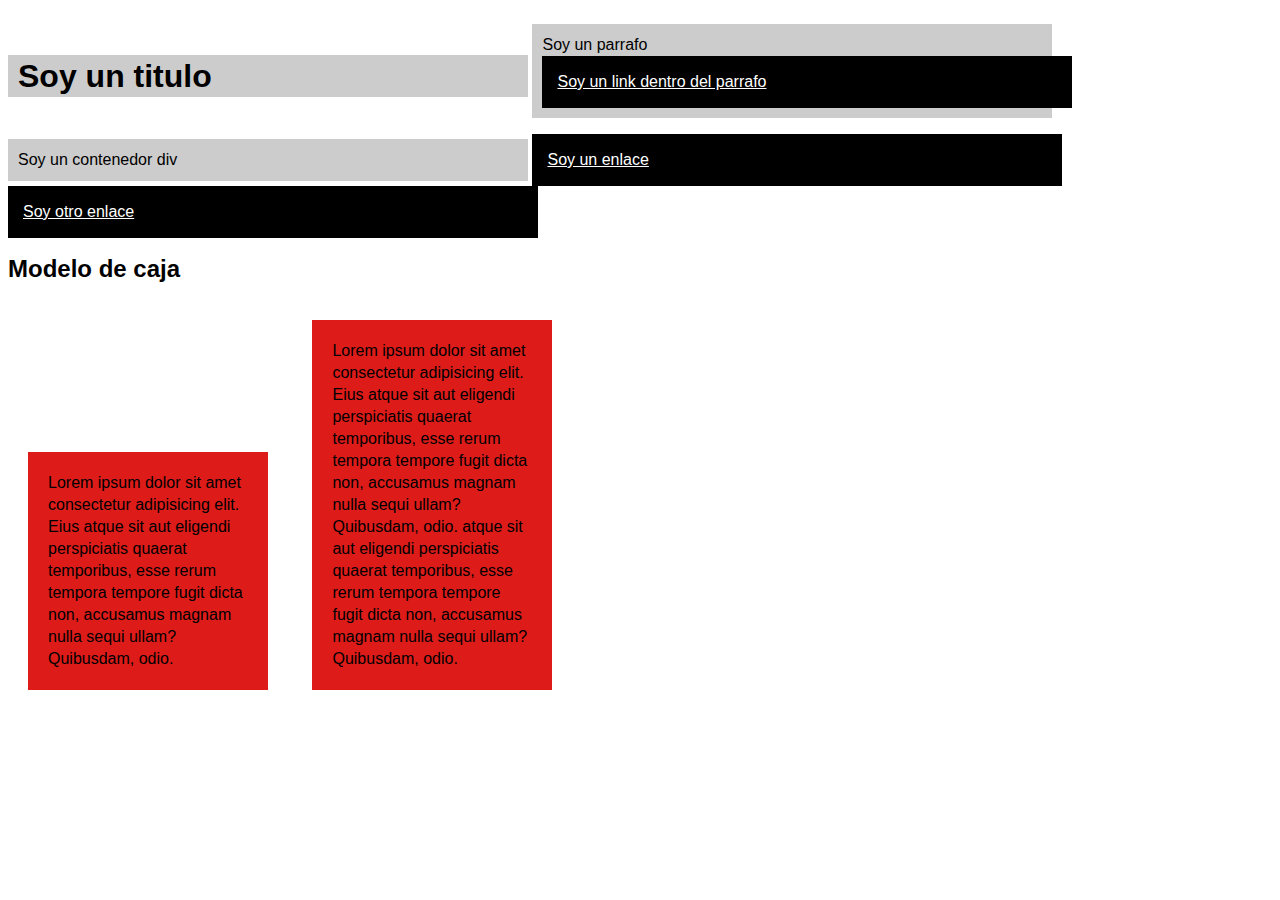
<file: 00_modelo_de_caja/index.html>
<!DOCTYPE html>
<html lang="en">
<head>
    <meta charset="UTF-8">
    <meta name="viewport" content="width=device-width, initial-scale=1.0">
    <link rel="stylesheet" href="styles/styles.css">
    <title>Modelo de Caja</title>
</head>
<body>
    <section>
        <h1>Soy un titulo</h1>
        <p>Soy un parrafo <a href="#">Soy un link dentro del parrafo</a></p>
        <div>Soy un contenedor div</div>
        <a href="#">Soy un enlace</a>
        <a href="#">Soy otro enlace</a>
    </section>
    <header>
        <h2>Modelo de caja</h2>
    </header>
    <main>
        <div class="box">
            Lorem ipsum dolor sit amet consectetur adipisicing elit. 
            Eius atque sit aut eligendi perspiciatis quaerat temporibus, 
            esse rerum tempora tempore fugit dicta non, accusamus magnam nulla sequi
            ullam? Quibusdam, odio.
        </div>
        <div class="box">
            Lorem ipsum dolor sit amet consectetur adipisicing elit. 
            Eius atque sit aut eligendi perspiciatis quaerat temporibus, 
            esse rerum tempora tempore fugit dicta non, accusamus magnam nulla sequi
            ullam? Quibusdam, odio. atque sit aut eligendi perspiciatis quaerat temporibus, 
            esse rerum tempora tempore fugit dicta non, accusamus magnam nulla sequi
            ullam? Quibusdam, odio.
        </div>
    </main>
</body>
</html>
</file>
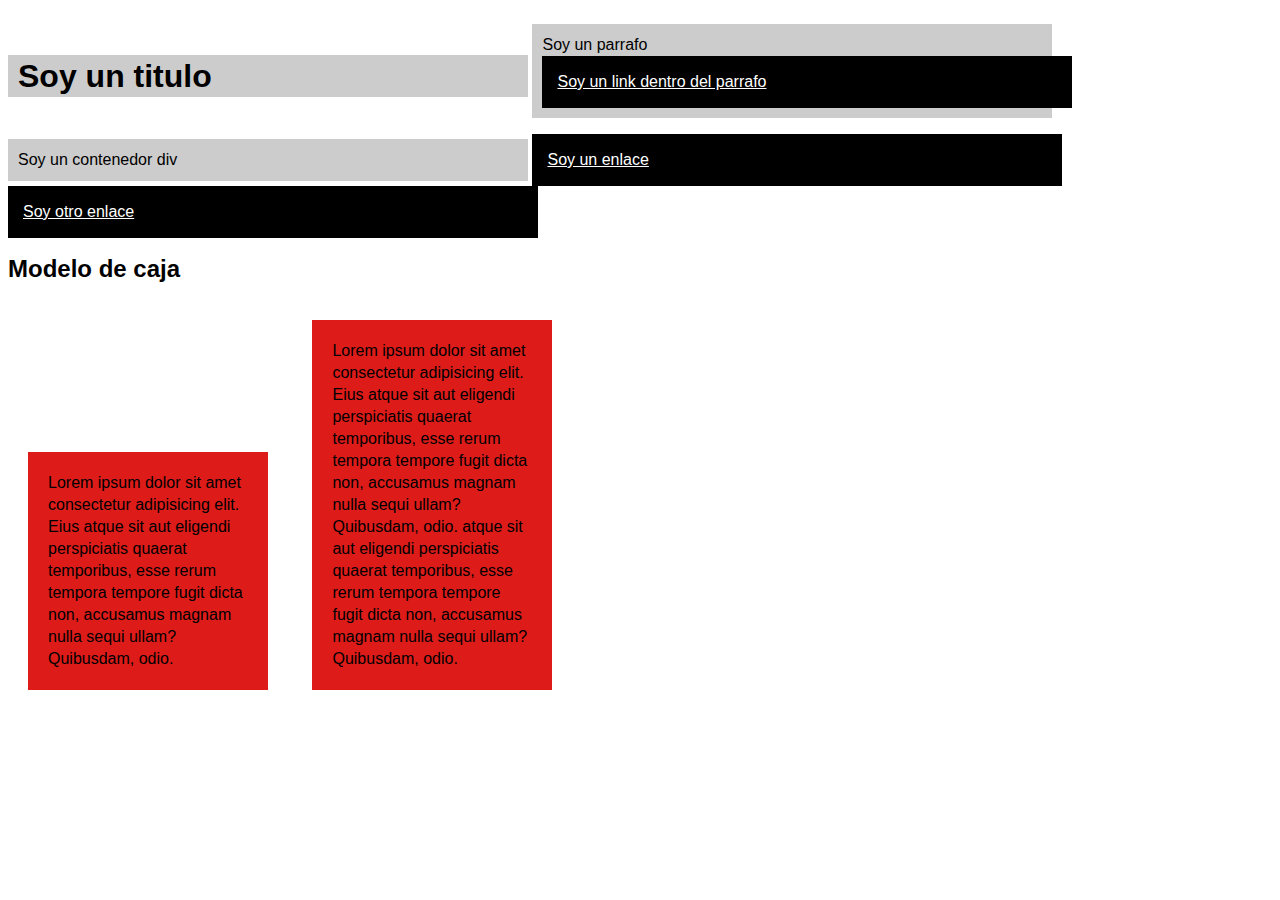
<file: 00_modelo_de_caja/html/index.html>
<!DOCTYPE html>
<html lang="en">
<head>
    <meta charset="UTF-8">
    <meta name="viewport" content="width=device-width, initial-scale=1.0">
    <link rel="stylesheet" href="/00_modelo_de_caja/styles/styles.css">
    <title>Modelo de Caja</title>
</head>
<body>
    <section>
        <h1>Soy un titulo</h1>
        <p>Soy un parrafo <a href="#">Soy un link dentro del parrafo</a></p>
        <div>Soy un contenedor div</div>
        <a href="#">Soy un enlace</a>
        <a href="#">Soy otro enlace</a>
    </section>
    <header>
        <h2>Modelo de caja</h2>
    </header>
    <main>
        <div class="box">
            Lorem ipsum dolor sit amet consectetur adipisicing elit. 
            Eius atque sit aut eligendi perspiciatis quaerat temporibus, 
            esse rerum tempora tempore fugit dicta non, accusamus magnam nulla sequi
            ullam? Quibusdam, odio.
        </div>
        <div class="box">
            Lorem ipsum dolor sit amet consectetur adipisicing elit. 
            Eius atque sit aut eligendi perspiciatis quaerat temporibus, 
            esse rerum tempora tempore fugit dicta non, accusamus magnam nulla sequi
            ullam? Quibusdam, odio. atque sit aut eligendi perspiciatis quaerat temporibus, 
            esse rerum tempora tempore fugit dicta non, accusamus magnam nulla sequi
            ullam? Quibusdam, odio.
        </div>
    </main>
</body>
</html>
</file>
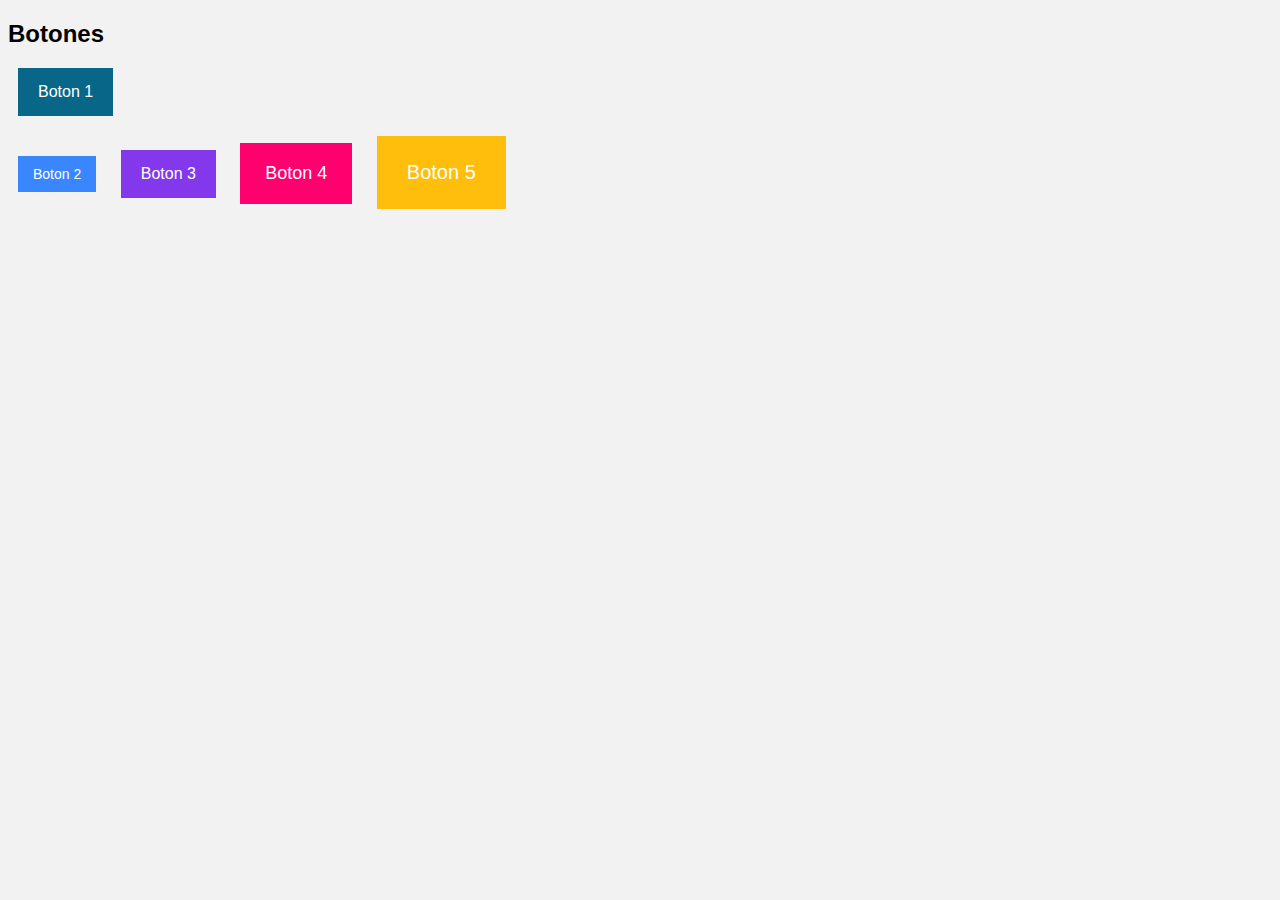
<file: 01_botones/html/index.html>
<!DOCTYPE html>
<html lang="en">
<head>
    <meta charset="UTF-8">
    <meta name="viewport" content="width=device-width, initial-scale=1.0">
    <link rel="stylesheet" href="/01_botones/styles/styles.css">
    <title>Botones</title>
</head>
<body>
    <header>
        <h2>Botones</h2>
    </header>
    <main>
        <div><a href="#" class="btn">Boton 1</a></div>
        <div>
            <a href="#" class="btn small blue">Boton 2</a>
            <a href="#" class="btn medium purple">Boton 3</a>
            <a href="#" class="btn big pink">Boton 4</a>
            <a href="#" class="btn extra-big yellow">Boton 5</a>
        </div>
    </main>
</body>
</html>
</file>
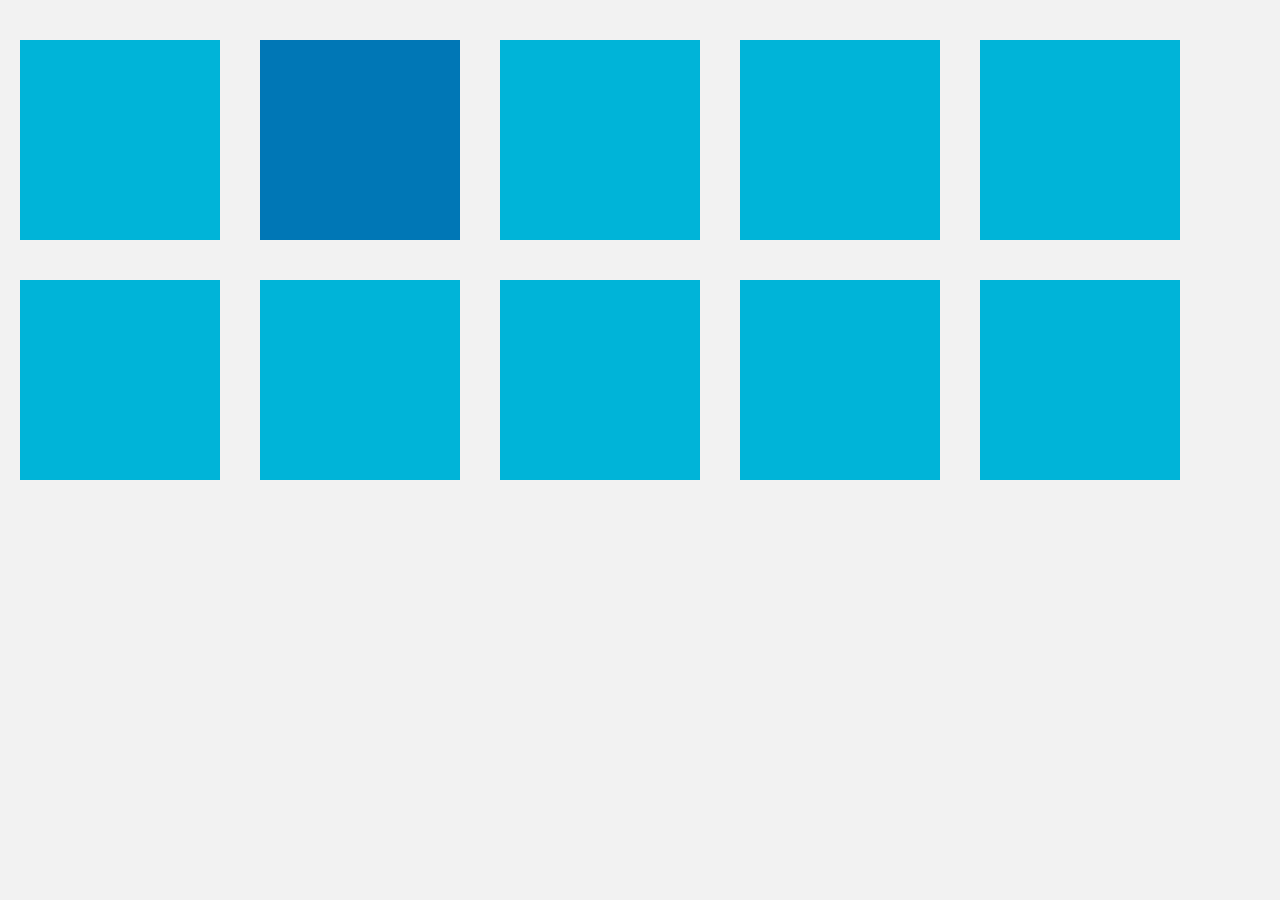
<file: 02_posicionamiento_cajas/html/index.html>
<!DOCTYPE html>
<html lang="en">
<head>
    <meta charset="UTF-8">
    <meta name="viewport" content="width=device-width, initial-scale=1.0">
    <link rel="stylesheet" href="/02_posicionamiento_cajas/styles/styles.css">
    <title>Posicionamiento de Cajas</title>
</head>
<body>
    <div class="box"></div>
    <div class="parent-box">
        <div class="box position"></div>
    </div>
    <div class="box"></div>
    <div class="box"></div>
    <div class="box"></div>
    <div class="box"></div>
    <div class="box"></div>
    <div class="box"></div>
    <div class="box"></div>
    <div class="box"></div>
       
</body>
</html>
</file>
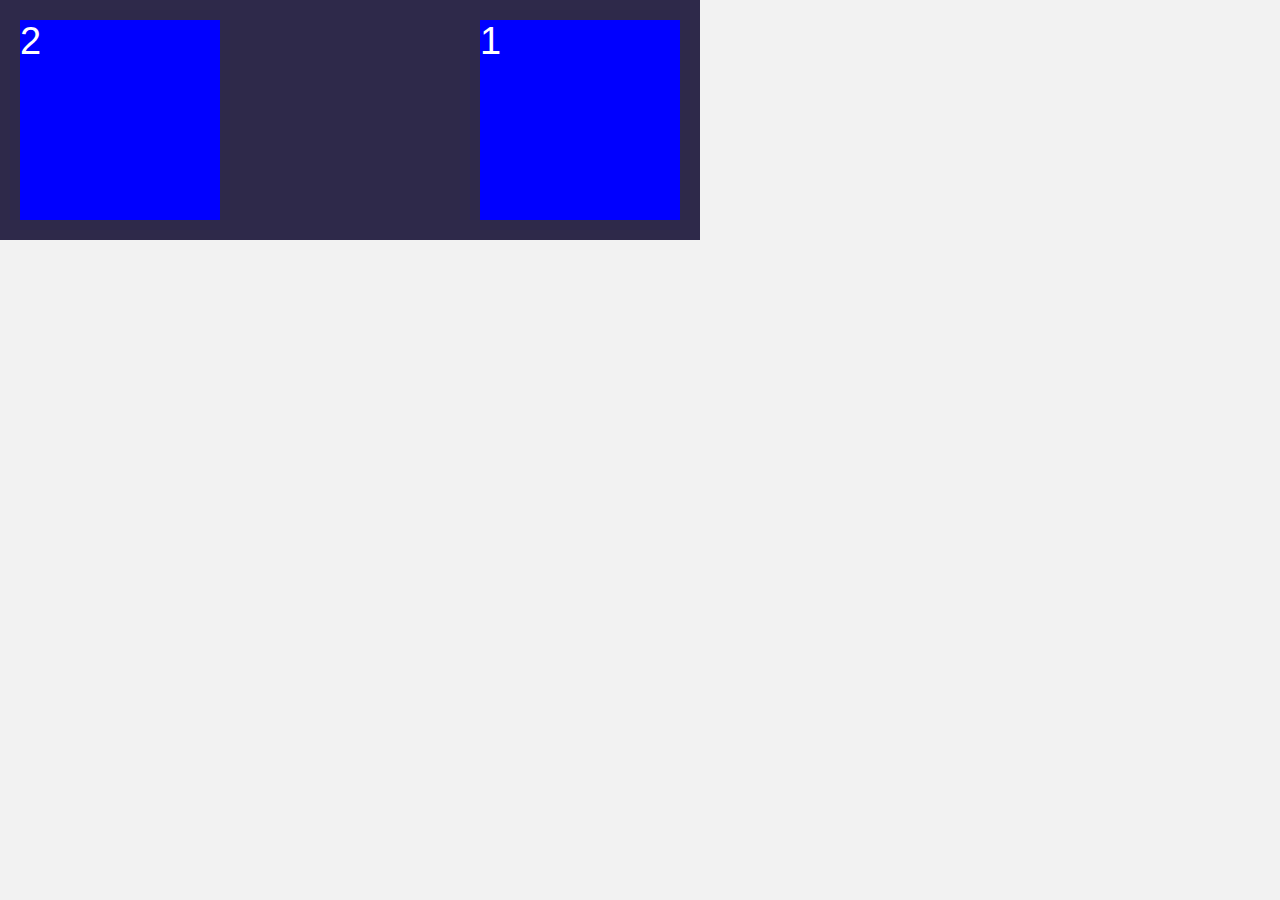
<file: 03_posicionamiento_flotante/html/index.html>
<!DOCTYPE html>
<html lang="en">
<head>
    <meta charset="UTF-8">
    <meta name="viewport" content="width=device-width, initial-scale=1.0">
    <link rel="stylesheet" href="/03_posicionamiento_flotante/styles/styles.css">
    <title>Document</title>
</head>
<body>
    <header>
    </header>
    <main>
        <div class="parent-box">
            <div class="box one">1</div>
            <div class="box two">2</div>
        </div>
    </main>
    
</body>
</html>
</file>
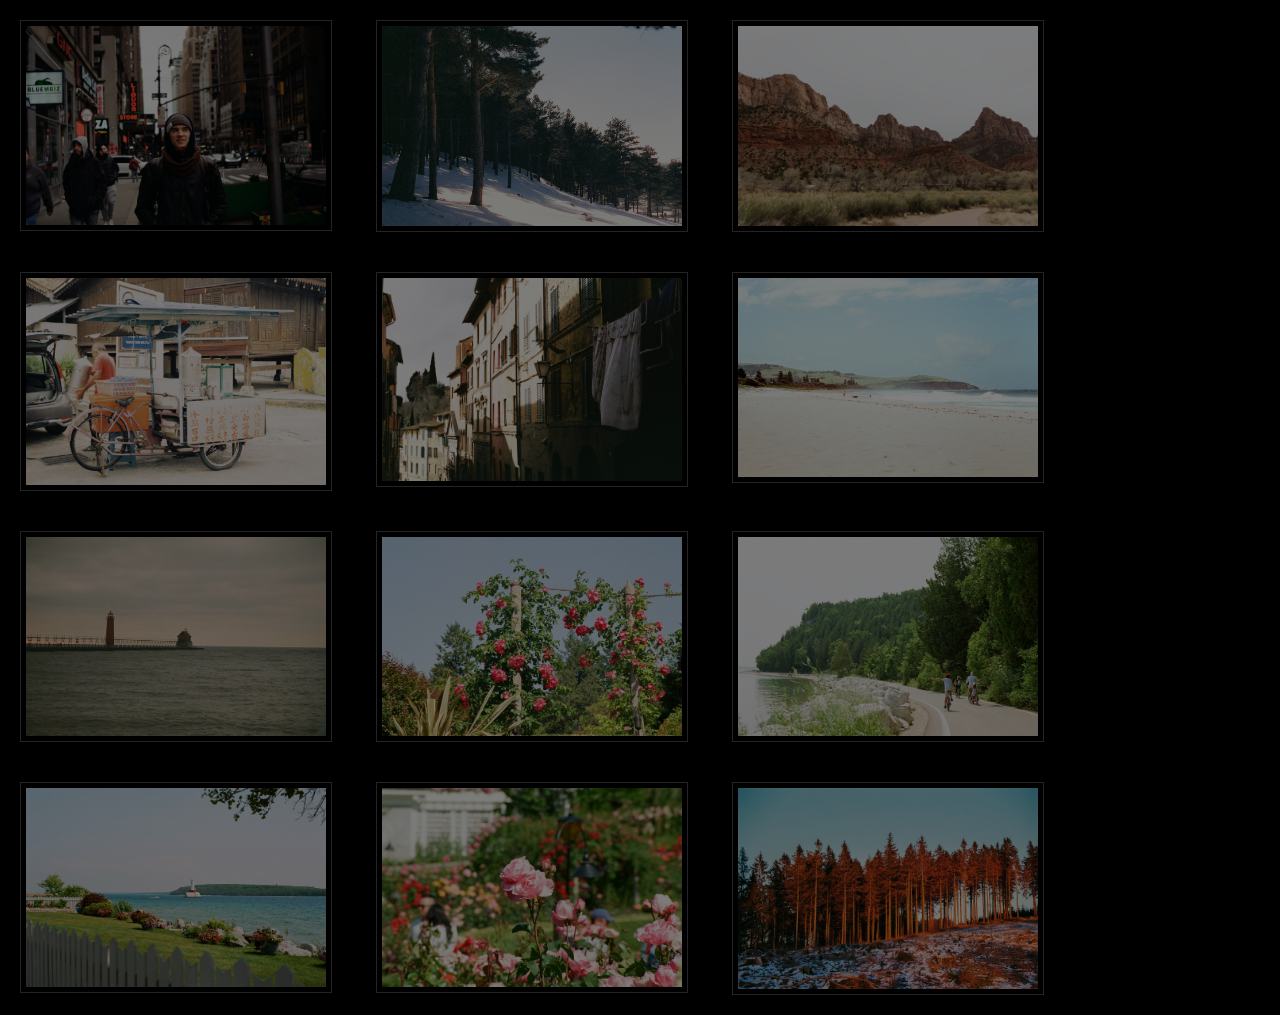
<file: 04_galeria_imagenes/html/index.html>
<!DOCTYPE html>
<html lang="en">
<head>
    <meta charset="UTF-8">
    <meta name="viewport" content="width=device-width, initial-scale=1.0">
    <link rel="stylesheet" href="/04_galeria_imagenes/styles/style.css">
    <title>Document</title>
</head>
<body>
    <header></header>
    <main>
        <div class="gallery">
            <img src="/04_galeria_imagenes/images/01.jpg" alt="Imagen 1">
            <img src="/04_galeria_imagenes/images/02.jpg" alt="Imagen 2">
            <img src="/04_galeria_imagenes/images/03.jpg" alt="Imagen 3">
            <img src="/04_galeria_imagenes/images/04.jpg" alt="Imagen 4">
            <img src="/04_galeria_imagenes/images/05.jpg" alt="Imagen 5">
            <img src="/04_galeria_imagenes/images/06.jpg" alt="Imagen 6">
            <img src="/04_galeria_imagenes/images/07.jpg" alt="Imagen 7">
            <img src="/04_galeria_imagenes/images/08.jpg" alt="Imagen 8">
            <img src="/04_galeria_imagenes/images/09.jpg" alt="Imagen 9">
            <img src="/04_galeria_imagenes/images/10.jpg" alt="Imagen 10">
            <img src="/04_galeria_imagenes/images/11.jpg" alt="Imagen 11">
            <img src="/04_galeria_imagenes/images/12.jpg" alt="Imagen 12">
        </div>

    </main>
    
</body>
</html>
</file>
<file: 00_modelo_de_caja/styles/styles.css>
body{
    font-family: Arial;
    line-height: 22px; /*Espacio entre lineas*/
}

.box {
    background: #dd1c1a;
    width: 200px;
    height: auto;
    margin: 20px;    /*Margen Externa*/
    padding: 20px;   /*Margen Interna*/

}

h1, p, div{            /*Elementos en bloque*/
    background-color: #ccc;
    padding: 10px;
    width: 500px;
    display: inline-block;
}

a{                      /*Elemento en linea*/
    background-color: #000;
    color: #fff;
    padding: 15px;
    width: 500px;
    display: inline-block;
}
</file>
<file: 01_botones/styles/styles.css>
body{
    background: #f2f2f2;
    font-family: 'Roboto', sans-serif;
}

div{
    margin: 20px 0;
}

.btn{
    background: #086788;
    color: #fff;
    font-size: 16px;
    text-decoration: none;
    padding: 15px 20px;
    display: inline-block;
    margin: 0 10px;
}

.btn:hover{
    opacity: .8;
}

.small{
    font-size: 14px;
    padding: 10px 15px;
}

.medium{
    font-size: 16px;
    padding: 15px 20px;
}

.big{
    font-size: 18px;
    padding: 20px 25px;
}

.extra-big{
    font-size: 20px;
    padding: 25px 30px;
}

.blue{
    background-color: #3a86ff;
}

.purple{
    background-color: #8338ec;
}

.pink{
    background-color: #ff006e;
}

.yellow{
    background-color: #ffbe0b;
}
</file>
<file: 02_posicionamiento_cajas/styles/styles.css>
*{
    margin: 0;
    padding: 0;
}

body{
    background-color: #f2f2f2;
}

.box{
    width: 200px;
    height: 200px;
    background-color: #00b4d8;
    margin: 20px;
    float: left;
}
                                    /*relative: se puede desplazar, su ubicacion se conserva*/
.position{                          /*fixed: componente fijo en la pantalla*/
    background-color: #0077b6;   /*absolute: las otras cajas se desplazan ocupando el lugar*/
}

.parent-box{
    margin: 20px;
    background-color: #03045e;
    /*position: relative;
    width: 400px;
    height: 400px;*/
}
</file>
<file: 03_posicionamiento_flotante/styles/styles.css>
*{
    margin: 0;
    padding: 0;
}

body{
    font-family: Arial;
    background: #f2f2f2;
}

.parent-box{
    background-color: #2e294a;
    width: 700px;
    overflow: hidden;
}

.box{
    width: 200px;
    color: #fff;
    font-size: 38px;
    height: 200px;
    background: blue;
    margin: 20px;
}

.one{
    float: right;
}

.two{
    float: left;
}
</file>
<file: 04_galeria_imagenes/styles/style.css>
*{
    margin: 0;
    padding: 0px;
}

body{
    background: black;
}

.gallery{
    width: 100%;
}

.gallery img{
    vertical-align: top;
    width: 300px;
    margin: 20px;
    padding: 5px;
    opacity: 0.5;
    border: 1px solid #484848;
}

.gallery img:hover{
    border: 1px solid #fff;
    opacity: 1;
}
</file>
